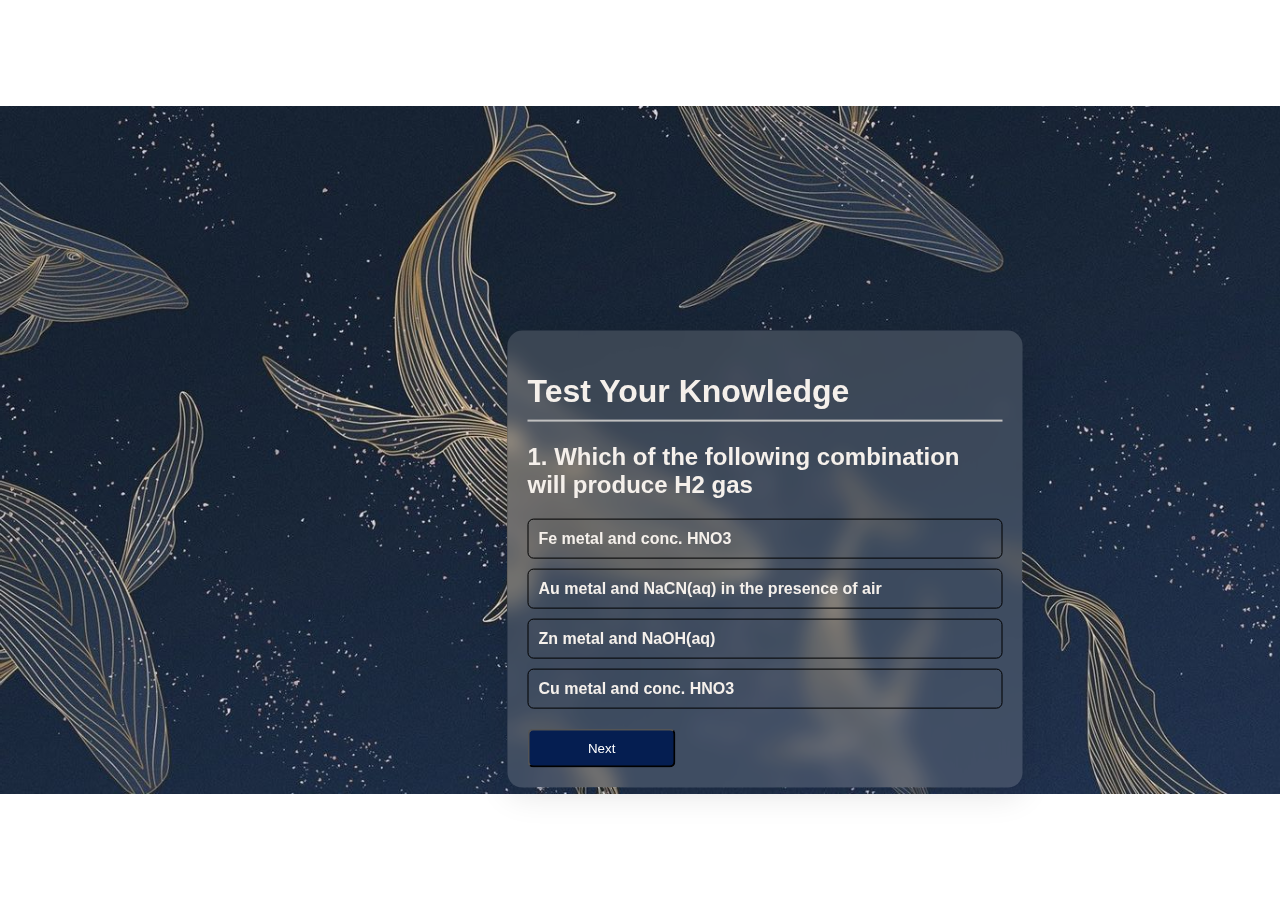
<file: quiz.html>
<!DOCTYPE html>
<html lang="en">
<head>
<meta charset="UTF-8">
<meta name="viewport" content="width=device-width, initial-scale=1.0">
<title>Quiz</title>
<style>

    * {
        font-family: 'Segoe UI', Tahoma, Geneva, Verdana, sans-serif;
    }
    body {
        margin: 0;
        padding: 0;
        display: flex;
        justify-content: center;
        align-items: center;
        height: 100vh;
        color:#f5f0eb;
        background: url('quiz.jpg') no-repeat center center fixed;
        background-size: 100%;
        background-position: cover;
    }

    .glass-container {
        position: relative;
        width: 90%;
        margin-top: 75vh;
        margin-left: 85vh;
        max-width: 600px;
        transform: translate(-50%, -50%);
        background: rgba(255, 255, 255, 0.15);
        backdrop-filter: blur(10px);
        border-radius: 15px;
        padding: 20px;
        box-shadow: 0 8px 32px rgba(0, 0, 0, 0.1);
    }

    h1 {
        color:#f5f0eb ;
        padding-bottom: 10px;
        border-bottom: 2px solid silver;
    }

    .quiz {
        margin-top: 20px; 
    }

    .choice {
        display: block;
        margin-top: 10px; 
        background: none;
        outline: none;
        border: 1px solid black;
        color: #f5f0eb;
        width: 100%;
        padding: 10px;
        border-radius: 6px;
        text-align: left;
        font-size: 1rem;
        font-weight: 550;
        cursor: pointer;
    }

    .choice:hover:not([disabled]) {
        background-color: #0A131C;
        color: white;
        transition-duration: .4s;
    }

    .choice:disabled {
        cursor: no-drop;
    }

    .btn-container {
        display: flex;
        justify-content: space-between;
    }

    .btn {
        background: #051e51ff; 
        color: white;
        padding: 10px;
        width: calc(33.33% - 10px);
        text-align: center;
        outline: none;
        border-radius: 6px;
        cursor: pointer;
        font-weight: 500;
        margin-top: 20px;
    }

    .correct {
        background-color: #56ff9f;
        font-size: 1rem;
        font-weight: 550;
        color:#0A131C;
    }

    .incorrect {
        background-color: #f96868;
        font-size: 1rem;
        font-weight: 550;
        color:#0A131C
    }
</style>
</head>
<body>
    <div class="glass-container">
        <h1>Test Your Knowledge</h1>
        <div class="quiz">
          <h2 id="question">Question from here</h2>
          <div id="answerButtons"></div>
          <div class="btn-container">
            <button id="prev-btn" class="btn" onclick="handlePrevBtn()">Previous</button>
            <button id="next-btn" class="btn" onclick="handleNextBtn()">Next</button>
            <button id="home-btn" class="btn" style="display: none" onclick="goHome()">Go Home</button>
            <button id="try-again-btn" class="btn" style="display: none" onclick="tryAgain()">Try Again</button>
          </div>
        </div>
      </div>
    
      <script>
        const questions = [
          {
            question: "If mass M, area A’ and velocity V are chosen as fundamental units, then the dimension of coefficient of viscosity will be",
            answers: [
              { text: "M V/ A' ", correct: false },
              { text: " MA'/V", correct: false },
              { text: " MV .A' ", correct: false },
              { text: " M/V A’", correct: true }
            ]
          },
          {
            question: "Which of the following combination will produce H2 gas ",
            answers: [
              { text: " Zn metal and NaOH(aq)", correct: true },
              { text: "Au metal and NaCN(aq) in the presence of air", correct: false },
              { text: "Cu metal and conc. HNO3", correct: false },
              { text: "Fe metal and conc. HNO3", correct: false }
            ]
          },
          {
            question: "Which of the following pairs form the same osazone",
            answers: [
              { text: "Glucose and fructose ", correct: true },
              { text: "Glucose and galactose ", correct: false },
              { text: "Glucose and arabinose", correct: false },
              { text: "Lactose and maltose ", correct: false }
            ]
          },
          {
            question: "The speed of sound in a particular gas at a temperature 27oC is 340 m/s. Then, the speed of sound in the same gas at a temperature 90oC is:",
            answers: [
              { text: " 340 m/s ", correct: false },
              { text: " 357 m/s ", correct: true},
              { text: " 374 m/s ", correct: false },
              { text: "411.4 m/s", correct: false }
            ]
          },
          {
            question: "The variance of 20 observations is 5. If each observation is multiplied by 2 then the new variance of the resulting observations, is",
            answers: [
              { text: "5", correct: false },
              { text: "10", correct: false },
              { text: "20", correct: true },
              { text: "40", correct: false }
            ]
          }
        ];
    
        let currentQuestionIndex = 0;
        let selectedAnswers = Array(questions.length).fill(null);
        let submitted = false;
    
        // Shuffle questions and answer choices
        questions.forEach(q => {
          q.answers.sort(() => Math.random() - 0.5);
        });
        questions.sort(() => Math.random() - 0.5);
    
        const questionZone = document.getElementById("question");
        const answerButtons = document.getElementById("answerButtons");
        const nextBtn = document.getElementById("next-btn");
        const prevBtn = document.getElementById("prev-btn");
        const homeBtn = document.getElementById("home-btn");
        const tryAgainBtn = document.getElementById("try-again-btn");
    
        function startQuiz() {
          showQuestion();
        }

        function showQuestion() {
            resetContent();
            const currentQuestion = questions[currentQuestionIndex];
            questionZone.textContent = (currentQuestionIndex + 1) + ". " + currentQuestion.question;

            currentQuestion.answers.forEach(answer => {
                const button = document.createElement("button");
                button.textContent = answer.text;
                button.className = "choice";
                if (selectedAnswers[currentQuestionIndex] === answer.text) {
                    button.style.backgroundColor = "black"; // Change color to black for selected option
                    button.disabled = true; // Disable the selected button
                }
                if (!submitted) {
                    button.addEventListener("click", () => {
                        selectedAnswers[currentQuestionIndex] = answer.text;
                        Array.from(answerButtons.children).forEach(btn => {
                            btn.style.backgroundColor = ""; // Reset background color of all buttons
                            btn.disabled = false; // Enable all buttons
                        });
                        button.style.backgroundColor = "black"; // Change color to black for selected option
                        button.disabled = true; // Disable the selected button
                    });
                } else {
                    button.disabled = true; // Disable all buttons when quiz is submitted
                }
                answerButtons.appendChild(button);
            });

            prevBtn.style.display = currentQuestionIndex > 0 ? "block" : "none";
        }
    
        function resetContent() {
          while (answerButtons.firstChild) {
            answerButtons.removeChild(answerButtons.firstChild);
          }
          questionZone.innerHTML = "";
        }
    
        function handleNextBtn() {
          currentQuestionIndex++;
          if (currentQuestionIndex < questions.length) {
            showQuestion();
          } else {
            showScore();
          }
        }
    
        function handlePrevBtn() {
          currentQuestionIndex--;
          if (currentQuestionIndex >= 0) {
            showQuestion();
          }
        }
    
        function showScore() {
          resetContent();
          let score = 0;
          questions.forEach((question, index) => {
            if (question.answers.find(a => a.text === selectedAnswers[index])?.correct) {
              score++;
            }
          });
          questionZone.textContent = `Your Score: ${score}/${questions.length}`;
          nextBtn.style.display = "none";
          prevBtn.style.display = "none";
          homeBtn.style.display = "block";
          tryAgainBtn.style.display = "block";
          submitted= true;
        }
    
        function tryAgain() {
          currentQuestionIndex = 0;
          selectedAnswers = Array(questions.length).fill(null);
          submitted = false;
          showQuestion();
          nextBtn.style.display = "block";
          homeBtn.style.display = "none";
          tryAgainBtn.style.display = "none";
        }
    
        function goHome() {
          window.location.href = "/home";
        }
    
        startQuiz();
      </script>
</body>
</html>
</file>
